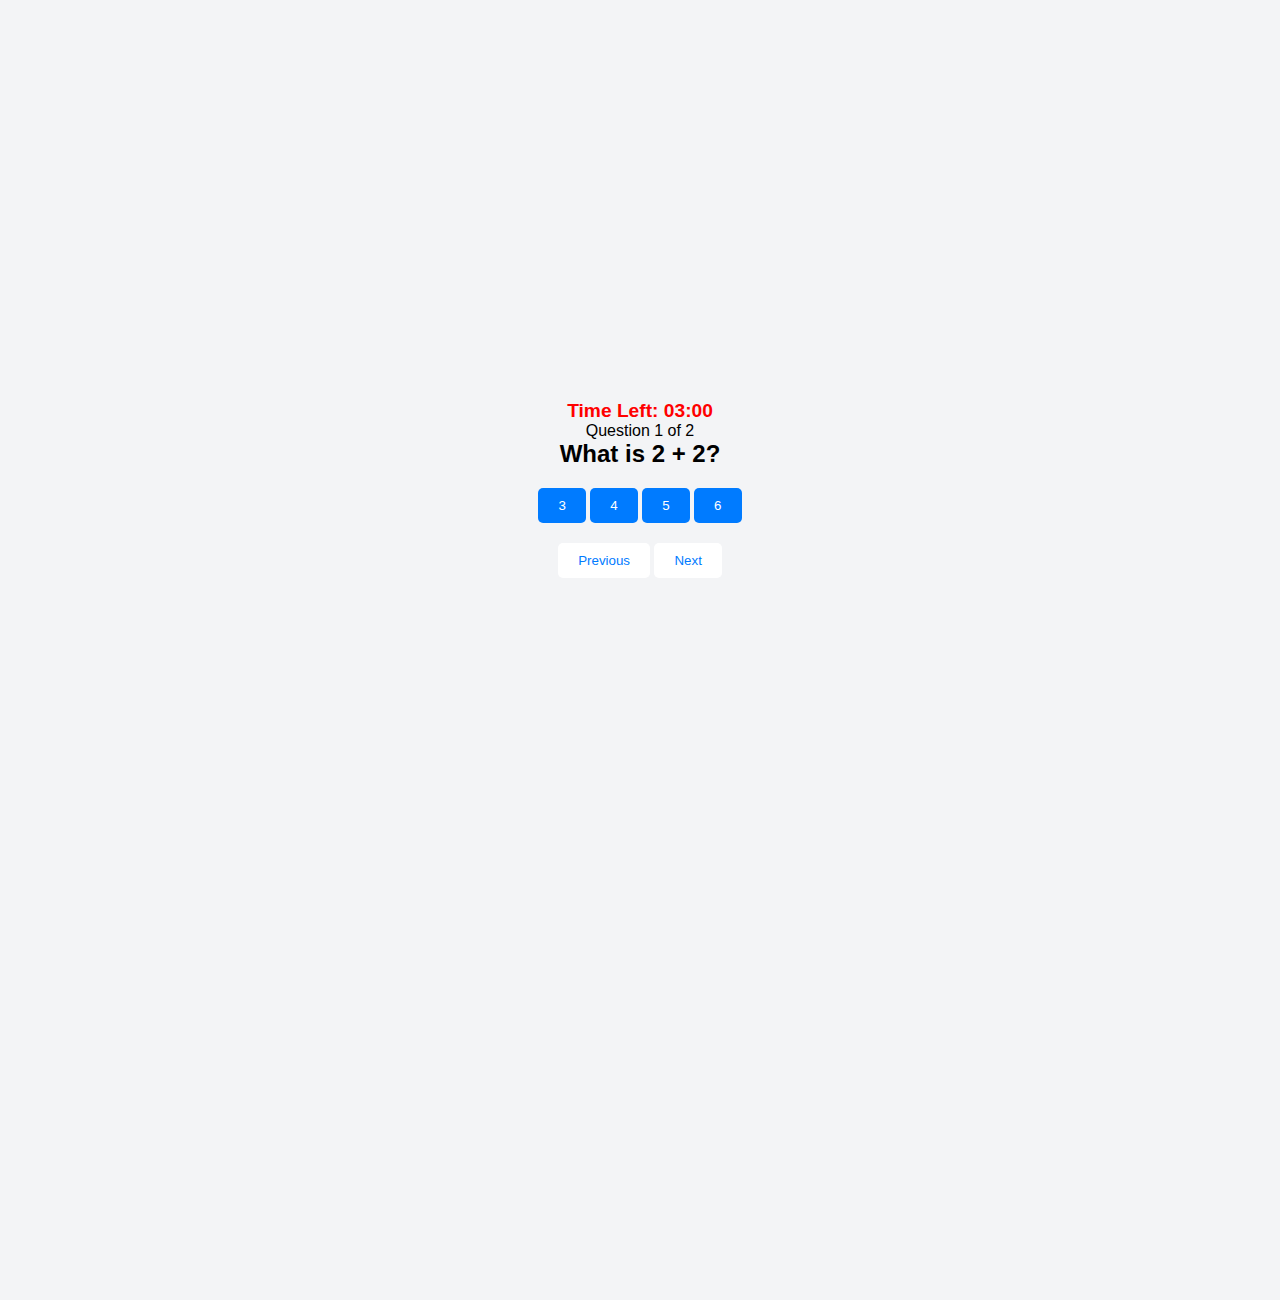
<file: quiz.html>
<!DOCTYPE html>
<html lang="en">
<head>
    <meta charset="UTF-8">
    <meta name="viewport" content="width=device-width, initial-scale=1.0">
    <title>Quiz</title>
    <link rel="stylesheet" href="style.css">
</head>
<body>
    <div class="container">
        <div id="timer">Time Left: 03:00</div> 
        <div id="question-status"></div>
        <div id="question-container"></div>
    </div>
    <script src="script.js"></script>
</body>
</html>
</file>
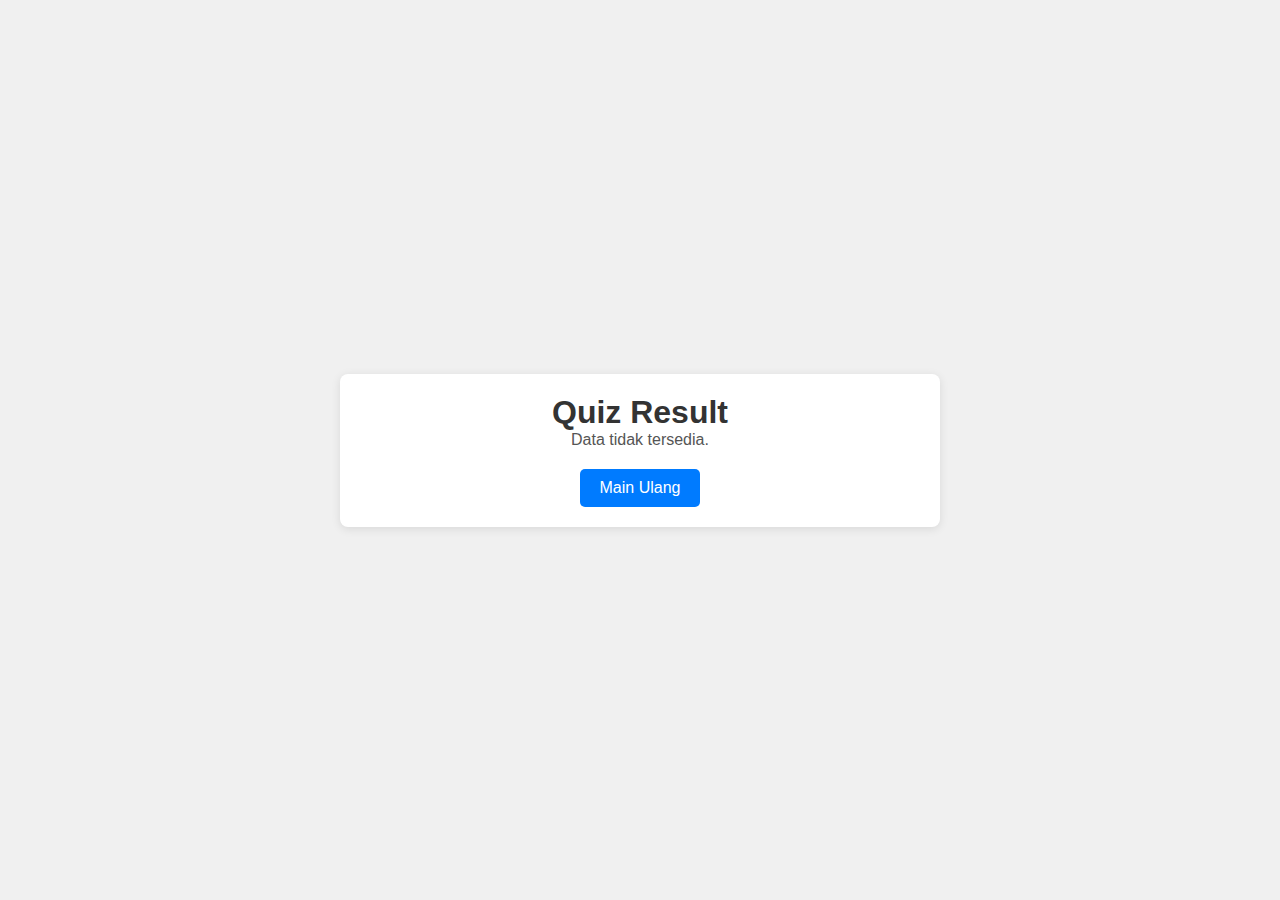
<file: result.html>
<!DOCTYPE html>
<html lang="en">
<head>
    <meta charset="UTF-8">
    <meta name="viewport" content="width=device-width, initial-scale=1.0">
    <title>Result</title>
    <link rel="stylesheet" href="style.css">
    <style>
        body {
    font-family: Arial, sans-serif;
    background-color: #f0f0f0;
    margin: 0;
    padding: 0;
    display: flex;
    justify-content: center;
    align-items: center;
    height: 100vh;
}

.container {
    background-color: white;
    padding: 20px;
    border-radius: 8px;
    box-shadow: 0 2px 10px rgba(0, 0, 0, 0.1);
    text-align: center;
    width: 80%;
    max-width: 600px;
    margin: auto;
}

h1 {
    color: #333;
}

p {
    color: #555;
}

button {
    background-color: #007BFF;
    color: white;
    padding: 10px 20px;
    border: none;
    border-radius: 5px;
    cursor: pointer;
    font-size: 16px;
    margin-top: 20px;
}

.result-item {
    background-color: #fafafa;
    padding: 10px;
    border: 1px solid #ddd;
    border-radius: 5px;
    margin: 10px 0;
    text-align: left;
}

.result-item p {
    margin: 5px 0;
}

hr {
    margin: 20px 0;
}

    </style>
</head>
<body>
    <div class="container">
        <h1>Quiz Result</h1>
        <p id="userData"></p>
        <div id="result-container"></div>
        <a href="index.html"><button>Main Ulang</button></a>
    </div>
    <script src="script.js"></script>
</body>
</html>
</file>
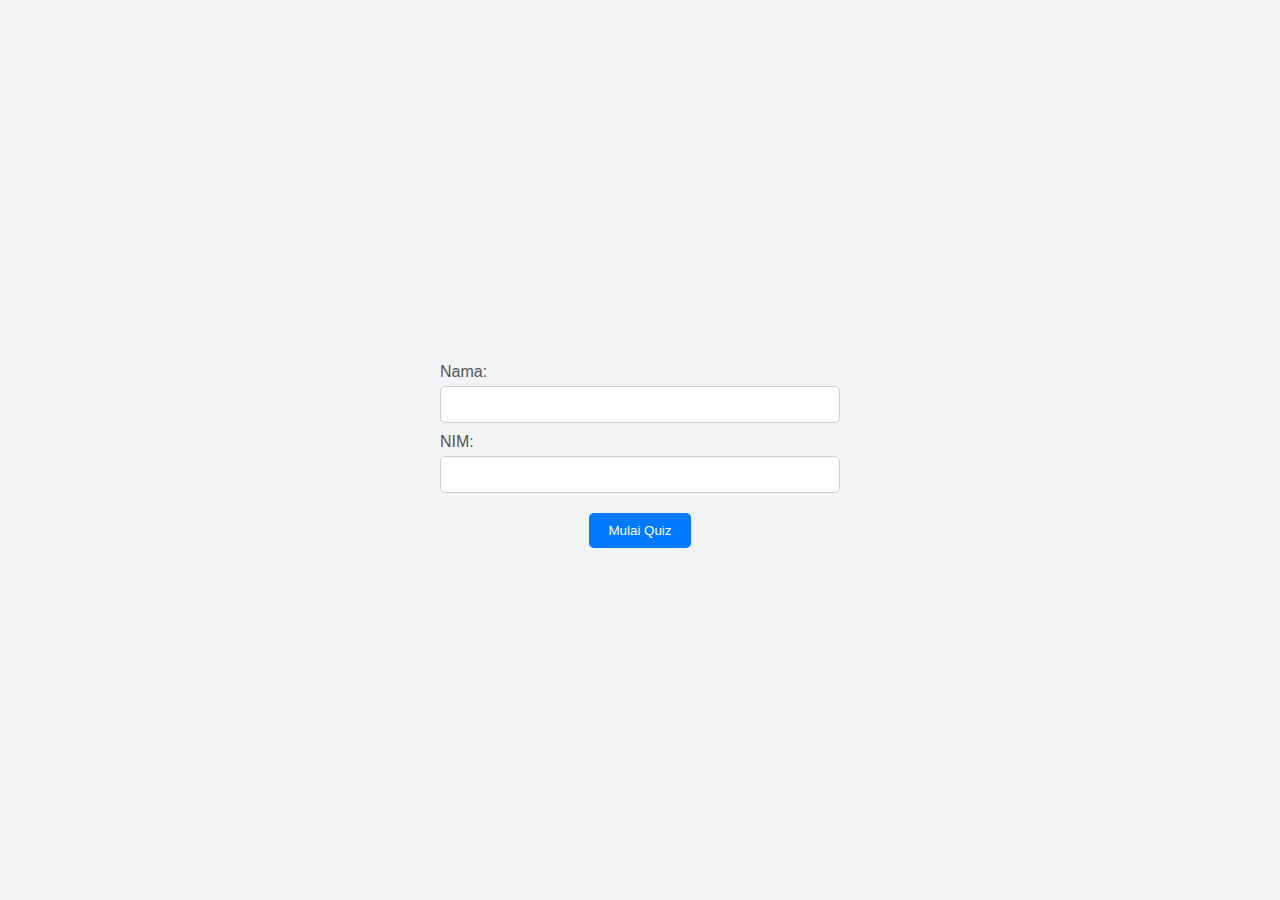
<file: user.html>
<!DOCTYPE html>
<html lang="id">
<head>
    <meta charset="UTF-8">
    <meta name="viewport" content="width=device-width, initial-scale=1.0">
    <link rel="stylesheet" href="style.css">
    <title>Data Pemain</title>
    <style>
        * {
    margin: 0;
    padding: 0;
    box-sizing: border-box;
}

body {
    font-family: Arial, sans-serif;
    min-height: 100vh;
    background-color: #f3f4f6;
    display: flex;
    justify-content: center;
    align-items: center;
}

.container {
    background-color: white;
    padding: 20px;
    border-radius: 10px;
    box-shadow: 0 4px 8px rgba(0, 0, 0, 0.1);
    text-align: center;
}

h1 {
    margin-bottom: 20px;
    color: #333;
}

form {
    display: flex;
    flex-direction: column;
    align-items: center;
    width: 100%;
    max-width: 400px;
}

label {
    margin-top: 10px;
    color: #555;
    align-self: flex-start;
}

input {
    width: 100%;
    padding: 10px;
    margin-top: 5px;
    border: 1px solid #ccc;
    border-radius: 5px;
    outline: none;
}

button {
    margin-top: 20px;
    padding: 10px 20px;
    background-color: #007BFF;
    color: white;
    border: none;
    border-radius: 5px;
    cursor: pointer;
}

button:hover {
    background-color: #0056b3;
}

    </style>
</head>
<body>
    <form id="playerForm">
        <label for="name">Nama:</label>
        <input type="text" id="name" required>
        <label for="nim">NIM:</label>
        <input type="text" id="nim" required>
        <button type="submit">Mulai Quiz</button>
    </form>

    <script src="script.js"></script>
</body>
</html>
</file>
<file: style.css>
* {
    margin: 0;
    padding: 0;
    box-sizing: border-box;
}

body {
    font-family: Arial, sans-serif;
    min-height: 100vh;
    background-color: #f3f4f6;
}

.container {
    margin: 400px auto 0;
    text-align: center;
    width: 300px;
}

button {
    padding: 10px 20px;
    margin-top: 20px;
    background-color: #007BFF;
    color: white;
    border: none;
    border-radius: 5px;
    cursor: pointer;
}

.navbar {
    width: 100%;
    background-color: #3c638a;
    padding: 30px 20px;
    display: flex;
    justify-content: space-between;
    align-items: center;
}

.navbar-brand {
    font-size: 1.5em;
    font-weight: bold;
    color: #ffffff;
    text-decoration: none;
}

.navbar-toggler {
    display: none;
    font-size: 1.5em;
    background: none;
    border: none;
    cursor: pointer;
}

.navbar-collapse {
    display: flex;
    align-items: center;
}

.navbar-nav {
    list-style: none;
    display: flex;
    gap: 20px;
    margin-left: auto;
}

.nav-item .nav-link {
    text-decoration: none;
    color: #ffffff;
    padding: 8px 15px;
    border-radius: 5px;
    transition: background-color 0.3s;
}

.nav-item .nav-link:hover {
    background-color: #e2e6ea;
    color: #3c638a;
}

#prev-btn {
    background-color: #ffffff;
    color: #007BFF;
}

#next-btn {
    background-color: #ffffff;
    color: #007BFF;
}

@media (max-width: 768px) {
    .navbar-toggler {
        display: block;
    }
    .navbar-collapse {
        display: none;
        flex-direction: column;
        width: 100%;
        padding: 10px 0;
    }
    .navbar-nav {
        flex-direction: column;
        gap: 10px;
    }
}

#timer {
    font-size: 1.2em;
    font-weight: bold;
    margin-top: 10px;
    color: #ff0000;
    text-align: center;
}
</file>
